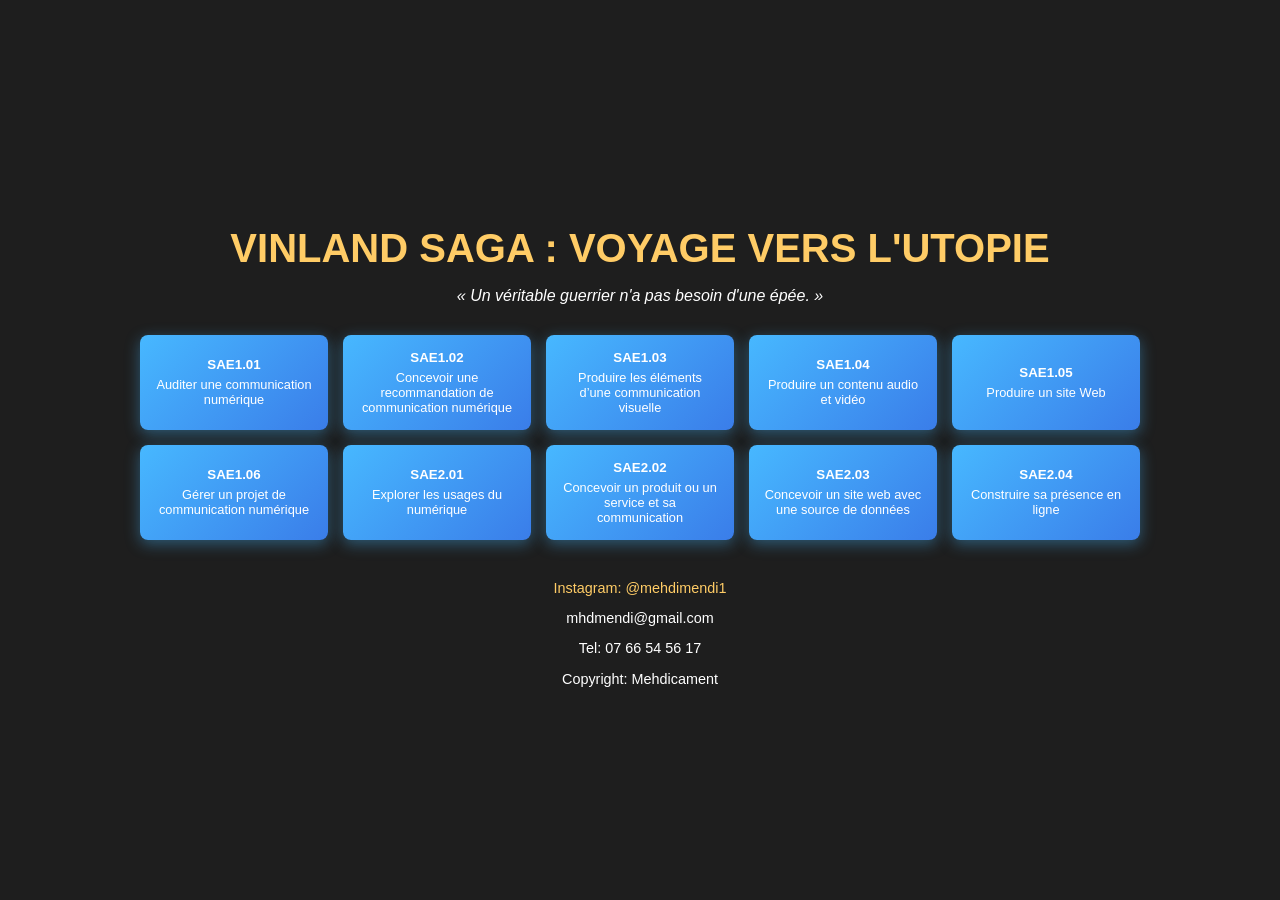
<file: index.html>
<!DOCTYPE html>
<html lang="fr">

<head>
    <meta charset="UTF-8">
    <meta name="viewport" content="width=device-width, initial-scale=1.0">
    <title>Portfolio - Vinland Saga</title>
    <link rel="stylesheet" href="styles/styles.css">
    <script>
        // Ce script répare le bug visuel quand on revient en arrière
        window.addEventListener('pageshow', (event) => {
            if (event.persisted) window.location.reload();
        });
    </script>
</head>

<body>
    <header class="hero-section">
        <video class="vinland" autoplay muted loop>
            <source src="img/Vinland Saga 4K  Vinland Saga Live Wallpaper.mp4" type="video/mp4">
        </video>

        <div class="hero-content">
            <h1 class="main-title">VINLAND SAGA : VOYAGE VERS L'UTOPIE</h1>
            <p class="subtitle">« Un véritable guerrier n'a pas besoin d'une épée. »</p>

            <div class="sae-container">
                <div class="sae"></div>
            </div>

            <div class="contact-info">
                <p><a href="https://www.instagram.com/mehdimendi1/">Instagram: @mehdimendi1</a></p>
                <p>mhdmendi@gmail.com</p>
                <p>Tel: 07 66 54 56 17</p>
                <p class="cr">Copyright: Mehdicament</p>
            </div>
        </div>
    </header>

    <script src="js/dataSAE.js"></script>
    <script src="js/scriptbutton.js"></script>
</body>

</html>
</file>
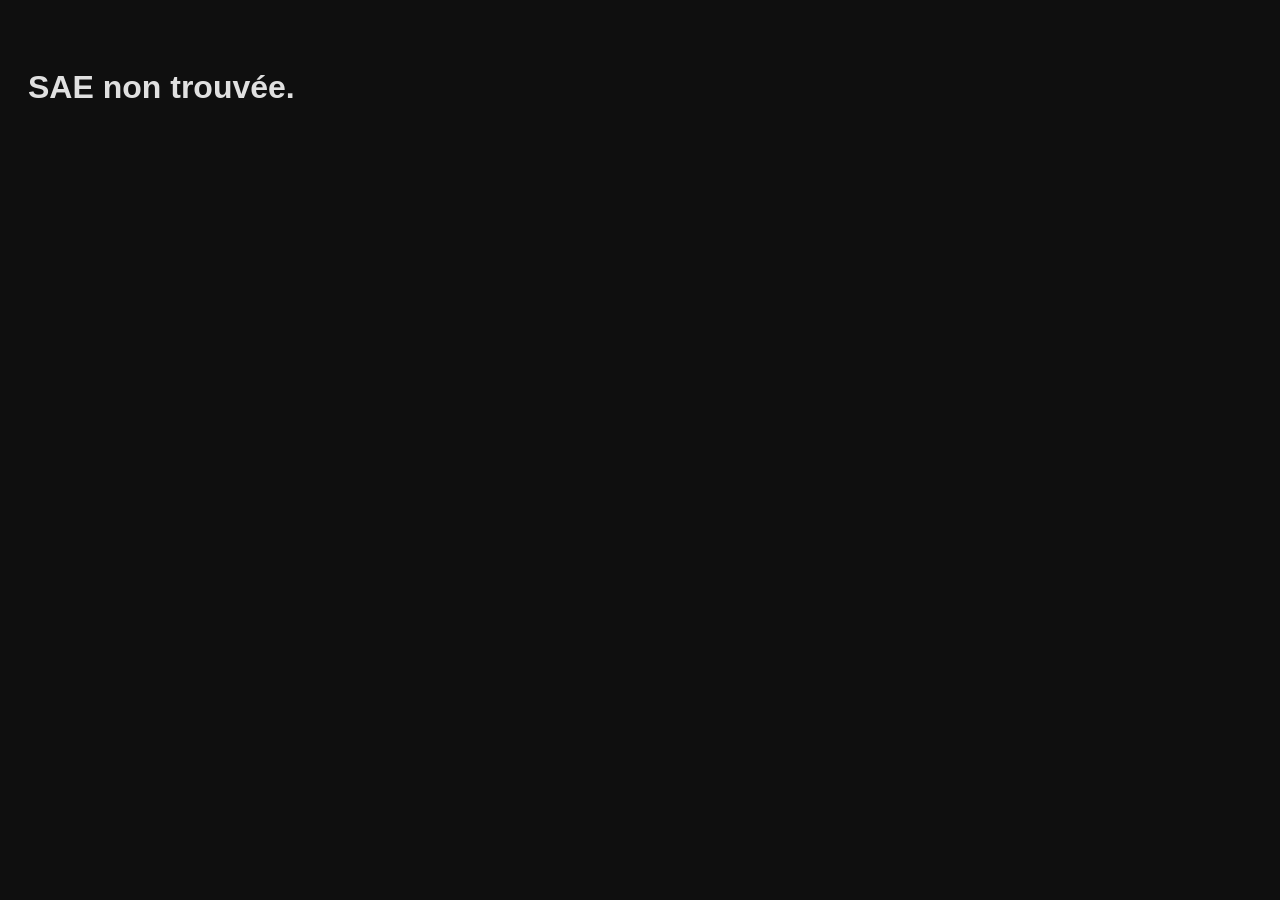
<file: sae.html>
<!DOCTYPE html>
<html lang="fr">
<head>
    <meta charset="UTF-8">
    <title>Détails SAÉ</title>
    <link rel="stylesheet" href="styles/stylesSAE.css"> 
</head>
<body>
    <a href="index.html" class="back-link">← Retour au Portfolio</a>

    <div class="sae-details">
        <header class="header-sae">
            <span class="NumSAE"></span>
            <h1 class="TitreSAE"></h1>
        </header>

        <div class="info-grid">
            <div class="info-item SemestreSAE"></div>
            <div class="info-item CompétenceSAE"></div>
            <div class="info-item RessourceSAE"></div>
        </div>

        <div class="info-item DescriptionSAE" style="margin-bottom: 40px;"></div>

        <div class="ac-container">
            <h2 style="color:var(--gold); font-size: 1.2rem; border-bottom: 1px solid var(--accent); padding-bottom: 10px;">Apprentissages Critiques</h2>
            <div id="AC"></div>
        </div>
    </div>

    <script src="js/dataSAE.js"></script>
    <script src="js/script.js"></script> 
</body>
</html>
</file>
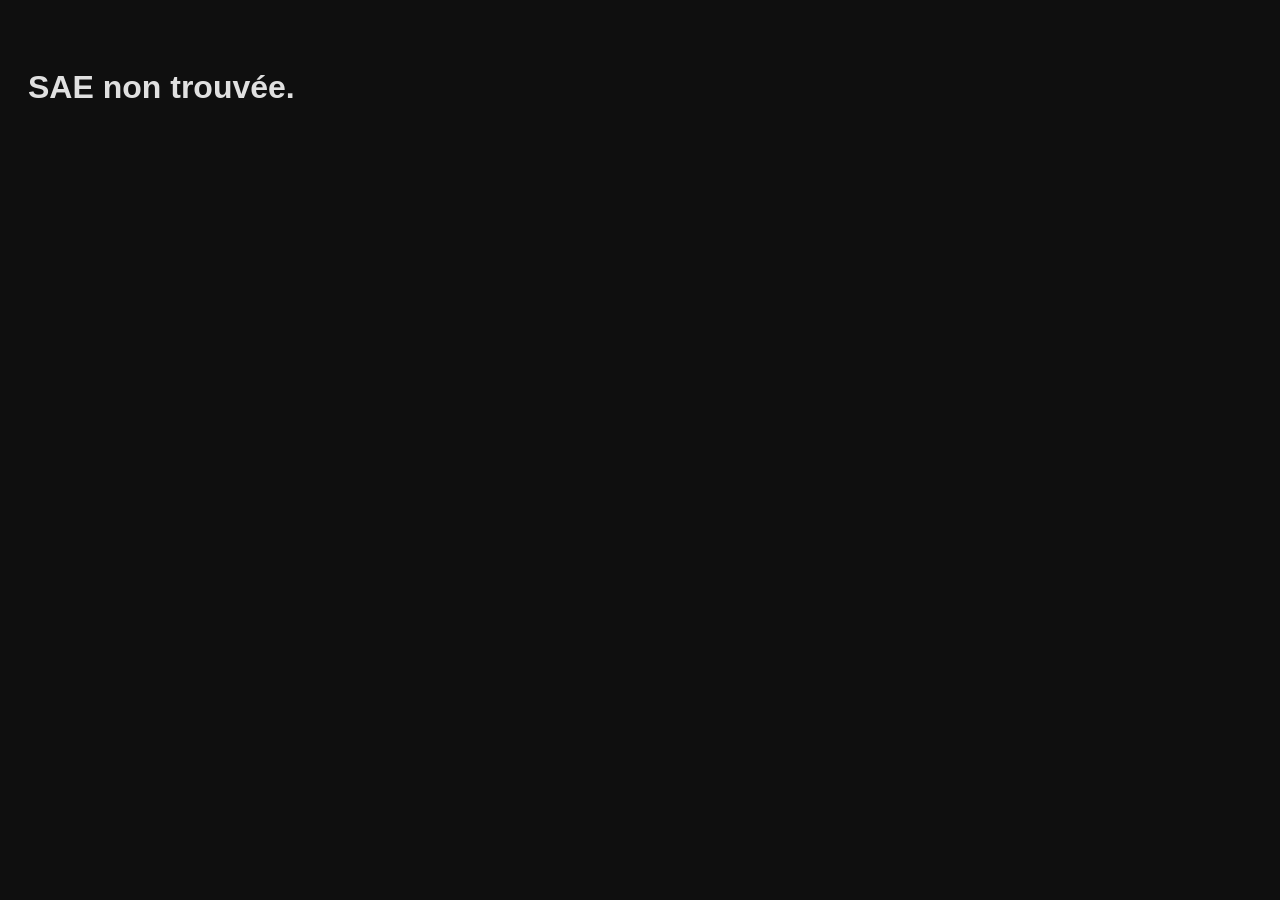
<file: page/sae.html>
<!DOCTYPE html>
<html lang="fr">

<head>
    <meta charset="UTF-8">
    <title>Détails SAÉ</title>
    <link rel="stylesheet" href="../styles/stylesSAE.css">
</head>

<body>
    <a href="../index.html" class="back-link">← Retour au Portfolio</a>

    <div class="sae-details">
        <header class="header-sae">
            <span class="NumSAE"></span>
            <h1 class="TitreSAE"></h1>
        </header>
        <div class="PDF"></div>

        <div class="info-grid">
            <div class="info-item SemestreSAE"></div>
            <div class="info-item CompétenceSAE"></div>
            <div class="info-item RessourceSAE"></div>
        </div>

        <div class="info-item DescriptionSAE" style="margin-bottom: 40px;"></div>

        <div class="ac-container">
            <h2
                style="color:var(--gold); font-size: 1.2rem; border-bottom: 1px solid var(--accent); padding-bottom: 10px;">
                Apprentissages Critiques</h2>
            <div id="AC"></div>
        </div>
    </div>

    <script src="../js/dataSAE.js"></script>
    <script src="../js/script.js"></script>
</body>

</html>
</file>
<file: styles/styles.css>
/* --- CONFIGURATION GÉNÉRALE --- */
body,
html {
    margin: 0;
    padding: 0;
    height: 100%;
    font-family: Arial, sans-serif;
    background: #1e1e1e;
    overflow-x: hidden;
}

/* --- SECTION VIDÉO ET CONTENU --- */
.hero-section {
    position: relative;
    height: 100vh;
    width: 100vw;
    display: flex;
    align-items: center;
    justify-content: center;
}

.vinland {
    position: absolute;
    width: 100%;
    height: 100%;
    object-fit: cover;
    z-index: 1;
    filter: brightness(0.5);
}

.hero-content {
    position: relative;
    z-index: 10;
    text-align: center;
    color: white;
    width: 90%;
}

/* --- TITRES --- */
.main-title {
    color: #ffcc66;
    font-size: 2.5rem;
    margin-bottom: 10px;
}

.subtitle {
    font-style: italic;
    margin-bottom: 30px;
}

/* --- GRILLE DE BOUTONS --- */
.sae {
    display: grid;
    grid-template-columns: repeat(auto-fit, minmax(180px, 1fr));
    gap: 15px;
    max-width: 1000px;
    margin: 0 auto;
}


/* --- STYLE DES BOUTONS BLEUS --- */
.SAEbouton {
    width: 100%;
    padding: 15px;
    cursor: pointer;
    border: none;
    border-radius: 8px;
    background: linear-gradient(135deg, #47b8ff, #3a7de9);
    color: white;
    font-weight: bold;
    box-shadow: 0 4px 15px rgba(71, 184, 255, 0.4);
    transition: 0.3s;
    height: 100%;
}

.SAEbouton:hover {
    transform: translateY(-5px);
    filter: brightness(1.1);
}

.titresae {
    font-size: 0.8rem;
    font-weight: normal;
    margin-top: 5px;
}

/* --- CONTACT --- */
.contact-info {
    margin-top: 40px;
    font-size: 0.9rem;
}

.contact-info a {
    color: #ffcc66;
    text-decoration: none;
}
</file>
<file: styles/stylesSAE.css>
:root {
    --gold: #ffcc66;
    --accent: #a0522d;
    --glass: rgba(255, 255, 255, 0.03);
    --glass-border: rgba(255, 255, 255, 0.1);
}

body {
    background: #0f0f0f;
    /* Fond très sombre pour faire ressortir la carte */
    color: #e0e0e0;
    font-family: 'Segoe UI', Tahoma, Geneva, Verdana, sans-serif;
    padding: 40px 20px;
}

/* Bouton Retour élégant */
.back-link {
    text-decoration: none;
    color: var(--gold);
    font-size: 0.9rem;
    padding: 8px 16px;
    border: 1px solid var(--accent);
    border-radius: 20px;
    transition: 0.3s;
}

.back-link:hover {
    background: var(--accent);
    color: white;
}

/* Carte principale avec effet de verre */
.sae-details {
    max-width: 850px;
    margin: 30px auto;
    background: rgba(30, 30, 30, 0.8);
    backdrop-filter: blur(10px);
    /* Flou d'arrière-plan */
    border: 1px solid var(--glass-border);
    border-radius: 20px;
    padding: 40px;
    box-shadow: 0 25px 50px rgba(0, 0, 0, 0.5);
}

/* Header de la SAE */
.header-sae h1 {
    font-size: 2.2rem;
    color: var(--gold);
    margin: 0;
    letter-spacing: 1px;
}

.NumSAE {
    color: var(--accent);
    font-weight: bold;
    letter-spacing: 3px;
}

/* Grille d'infos (Semestre, Compétence, etc.) */
.info-grid {
    display: grid;
    grid-template-columns: repeat(auto-fit, minmax(200px, 1fr));
    gap: 15px;
    margin: 30px 0;
}

.info-item {
    background: var(--glass);
    padding: 15px;
    border-radius: 12px;
    border: 1px solid var(--glass-border);
}

.gras {
    color: var(--gold);
    font-size: 0.8rem;
    text-transform: uppercase;
    display: block;
    margin-bottom: 5px;
}

/* Style des AC (Apprentissages Critiques) */
.AC {
    background: rgba(255, 204, 102, 0.05);
    padding: 15px;
    border-radius: 10px;
    margin-bottom: 10px;
    border-left: 4px solid var(--accent);
}
</file>
